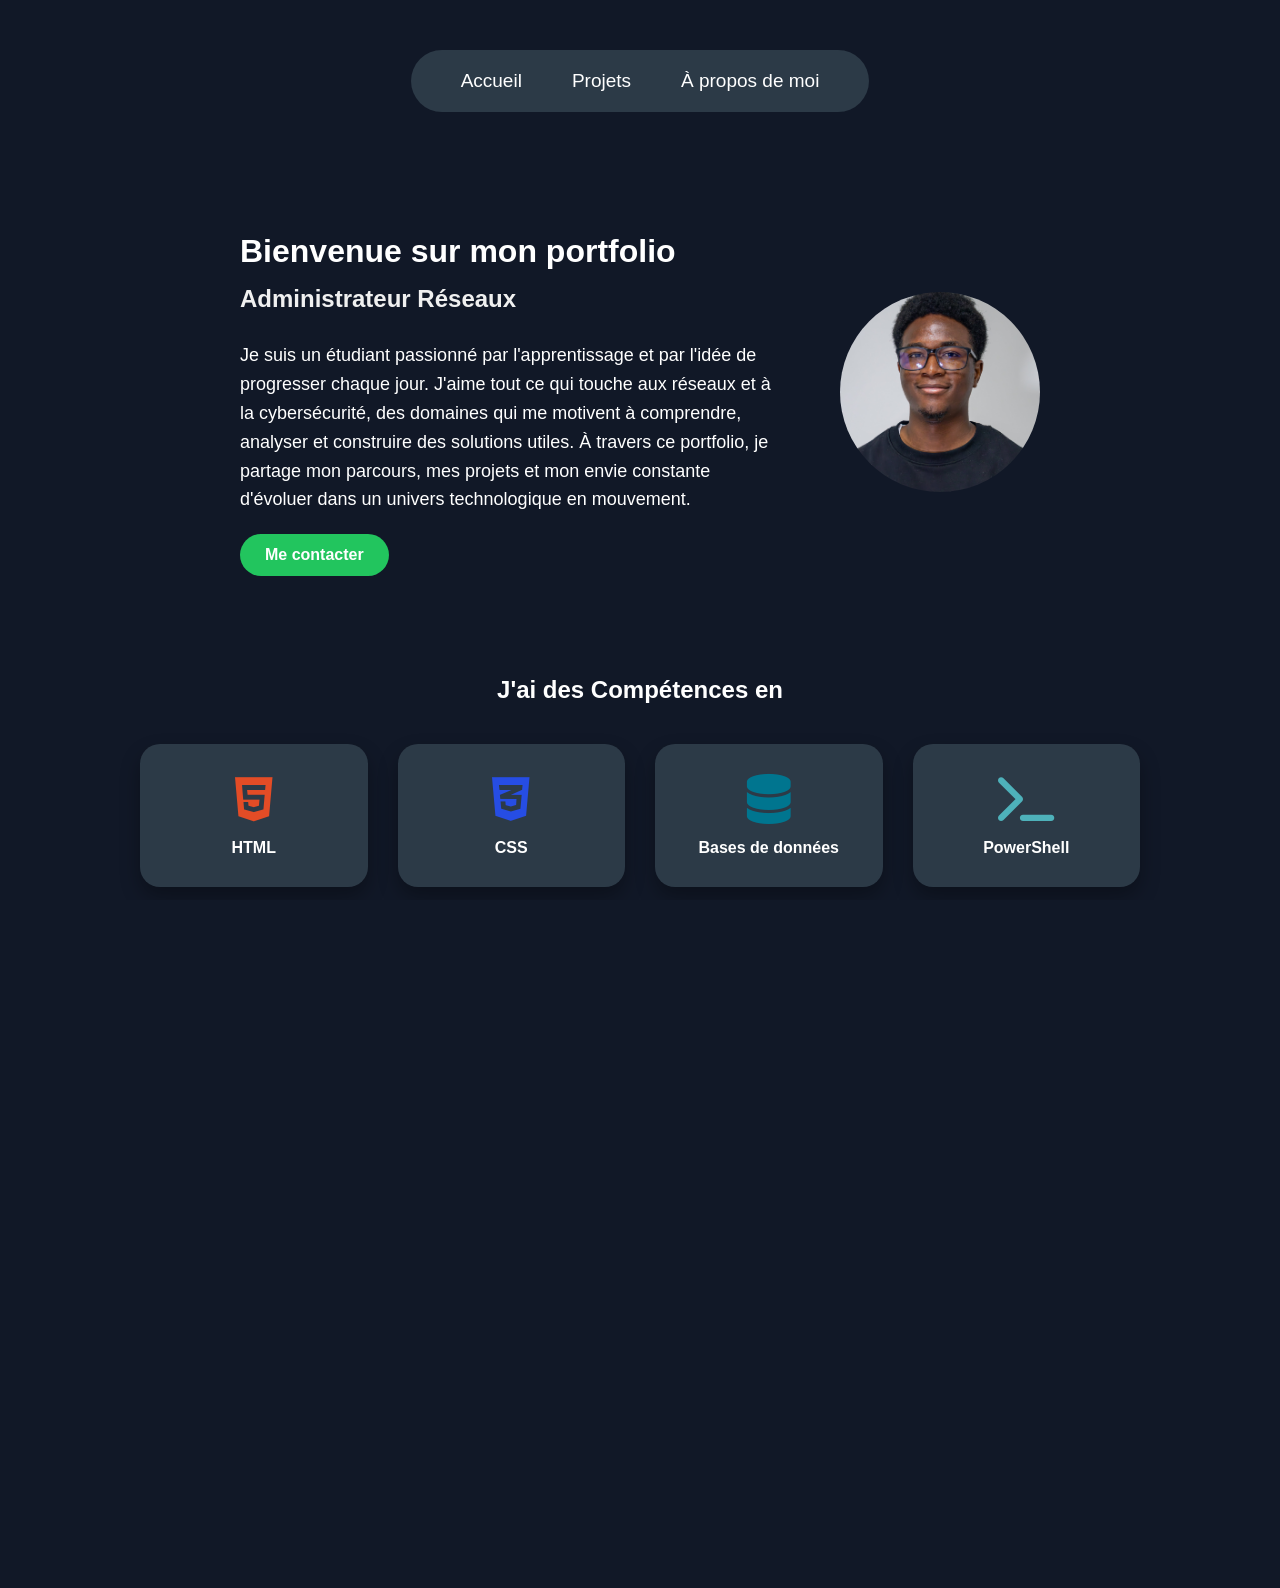
<file: index.html>
<!DOCTYPE html>
<html lang="fr">
<head>
    <meta charset="UTF-8">
    <meta name="viewport" content="width=device-width, initial-scale=1.0">
    <link href="index.css" rel="stylesheet">
    <title>Portfolio - David BEKALE</title>
    <link rel="stylesheet" href="https://cdnjs.cloudflare.com/ajax/libs/font-awesome/6.4.2/css/all.min.css">
</head>
<body>
    <div class="header">
        <ul class="nav-links">
            <li class ="nav-item"><a href="index.html">Accueil</a></li>
            <li class ="nav-item"><a href="projets.html">Projets</a></li>
            <li class ="nav-item"><a href="apropos.html">À propos de moi</a></li>
        </ul>
    </div>
    <main>
    <div class="content">
        <div class="photo">
            <img src="david.jpg" alt="Photo de moi" class="img_david">
        </div>
        <div class="presentation">
            <h1>Bienvenue sur mon portfolio</h1>
            <h3>Administrateur Réseaux</h3>
            <p>Je suis un étudiant passionné par l'apprentissage et par l'idée de progresser chaque jour. J'aime tout ce qui touche aux réseaux et à la cybersécurité, des domaines qui me motivent à comprendre, analyser et construire des solutions utiles. À travers ce portfolio, je partage mon parcours, mes projets et mon envie constante d'évoluer dans un univers technologique en mouvement.</p>
            <a href="#contact" class="btn-contact">Me contacter</a>
        </div>
    </div>
    <div class="skills-section">
        <h2 class="skills-title">J'ai des Compétences en</h2>
        <div class="skills-grid">
        <div class="skill-card">
        <i class="fab fa-html5 icon-html"></i>
        <span>HTML</span>
    </div>

    <div class="skill-card">
        <i class="fab fa-css3-alt icon-css"></i>
        <span>CSS</span>
    </div>

    <div class="skill-card">
        <i class="fas fa-database icon-db"></i>
        <span>Bases de données</span>
    </div>

    <div class="skill-card">
        <i class="fas fa-terminal icon-shell"></i>
        <span>PowerShell</span>
    </div>

    <div class="skill-card">
        <i class="fab fa-react icon-react"></i>
        <span>React JS</span>
    </div>

    <div class="skill-card">
        <i class="fab fa-linux icon-linux"></i>
        <span>Linux</span>
    </div>

    <div class="skill-card">
        <i class="fas fa-server icon-virtualisation"></i>
        <span>Virtualisation</span>
    </div>

    <div class="skill-card">
        <i class="fas fa-network-wired icon-network"></i>
        <span>Réseaux</span>
    </div>
    </div>
    <div id="contact" class="contactez-moi">
        <h2 class="contact-title">Contactez-moi</h2>
        <p>Si vous souhaitez en savoir plus sur mes projets ou discuter d'une collaboration, n'hésitez pas à me contacter via les informations ci-dessous :</p>
        <div class="contact-info">
            <p>Email: <a href="mailto:robertndong20@gmail.com">robertndong20@gmail.com</a></p>
            <p>Téléphone: <a href="tel:0625884021">06 25 88 40 21</a></p>
        </div>
    </div>
    </main>
    <footer class="footer">
        <p>© 2026 David BEKALE</p>
        <p>Conçu par David BEKALE</p>
    </footer>

    <script src="index.js"></script>
</body>
</html>
</file>
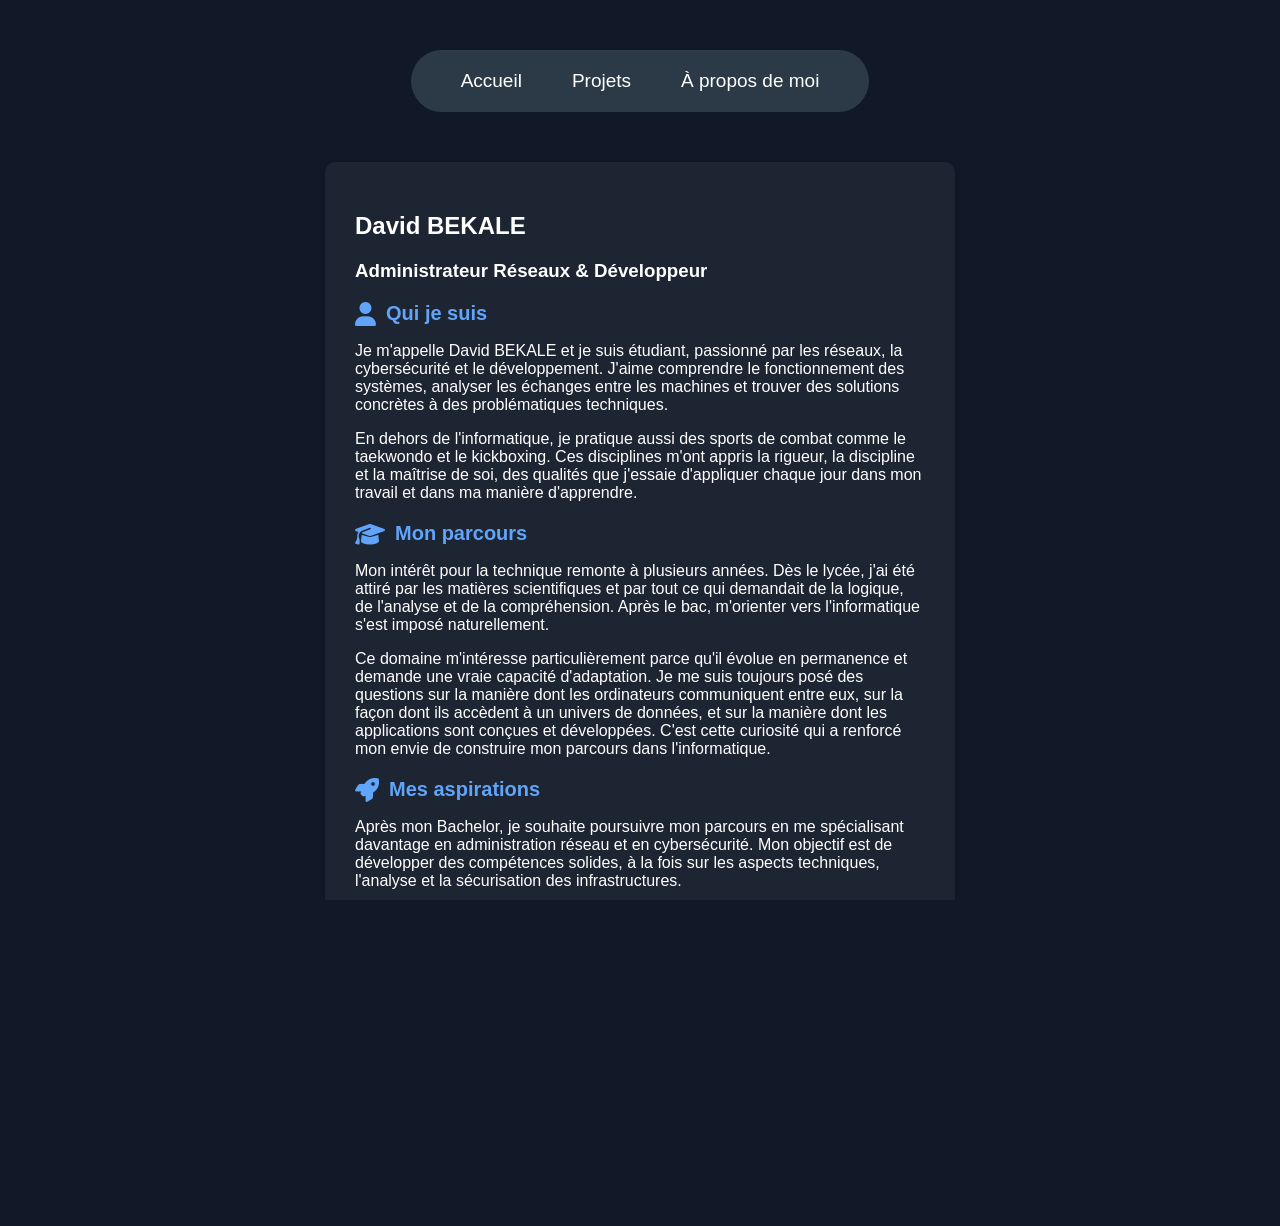
<file: apropos.html>
<!DOCTYPE html>
<html lang="fr">
<head>
    <meta charset="UTF-8">
    <meta name="viewport" content="width=device-width, initial-scale=1.0">
    <link href="index.css" rel="stylesheet">
    <title>À propos de moi</title>
    <link rel="stylesheet" href="https://cdnjs.cloudflare.com/ajax/libs/font-awesome/6.4.2/css/all.min.css">
</head>
<body>
    <div class="header">
        <ul class="nav-links">
            <li class="nav-item"><a href="index.html">Accueil</a></li>
            <li class="nav-item"><a href="projets.html">Projets</a></li>
            <li class="nav-item"><a href="apropos.html">À propos de moi</a></li>
        </ul>
    </div>
    <main>
        <div class="about-section">
            <div class="about-content">
                <div class="about-text">
                    <h2>David BEKALE</h2>
                    <h3>Administrateur Réseaux & Développeur</h3>
                    
                    <h4><i class="fas fa-user"></i> Qui je suis</h4>
                    <p>Je m'appelle David BEKALE et je suis étudiant, passionné par les réseaux, la cybersécurité et le développement. J'aime comprendre le fonctionnement des systèmes, analyser les échanges entre les machines et trouver des solutions concrètes à des problématiques techniques.</p>
                    <p>En dehors de l'informatique, je pratique aussi des sports de combat comme le taekwondo et le kickboxing. Ces disciplines m'ont appris la rigueur, la discipline et la maîtrise de soi, des qualités que j'essaie d'appliquer chaque jour dans mon travail et dans ma manière d'apprendre.</p>

                    <h4><i class="fas fa-graduation-cap"></i> Mon parcours</h4>
                    <p>Mon intérêt pour la technique remonte à plusieurs années. Dès le lycée, j'ai été attiré par les matières scientifiques et par tout ce qui demandait de la logique, de l'analyse et de la compréhension. Après le bac, m'orienter vers l'informatique s'est imposé naturellement.</p>
                    <p>Ce domaine m'intéresse particulièrement parce qu'il évolue en permanence et demande une vraie capacité d'adaptation. Je me suis toujours posé des questions sur la manière dont les ordinateurs communiquent entre eux, sur la façon dont ils accèdent à un univers de données, et sur la manière dont les applications sont conçues et développées. C'est cette curiosité qui a renforcé mon envie de construire mon parcours dans l'informatique.</p>

                    <h4><i class="fas fa-rocket"></i> Mes aspirations</h4>
                    <p>Après mon Bachelor, je souhaite poursuivre mon parcours en me spécialisant davantage en administration réseau et en cybersécurité. Mon objectif est de développer des compétences solides, à la fois sur les aspects techniques, l'analyse et la sécurisation des infrastructures.</p>
                    <p>J'envisage également de poursuivre mes études en Master ou d'intégrer une école d'ingénieur. Quelle que soit la voie choisie, je veux continuer à progresser, gagner en expertise et construire une carrière exigeante, évolutive et cohérente avec mes ambitions professionnelles.</p>

                    <a href="David_BEKALE-CV-StageAlternance.pdf" download class="cv-button">Télécharger mon CV</a>
                </div>
            </div>
        </div>
    </main>
    <footer class="footer">
        <p>© 2026 David BEKALE</p>
    </footer>

    <script src="index.js"></script>
</body>
</html>
</file>
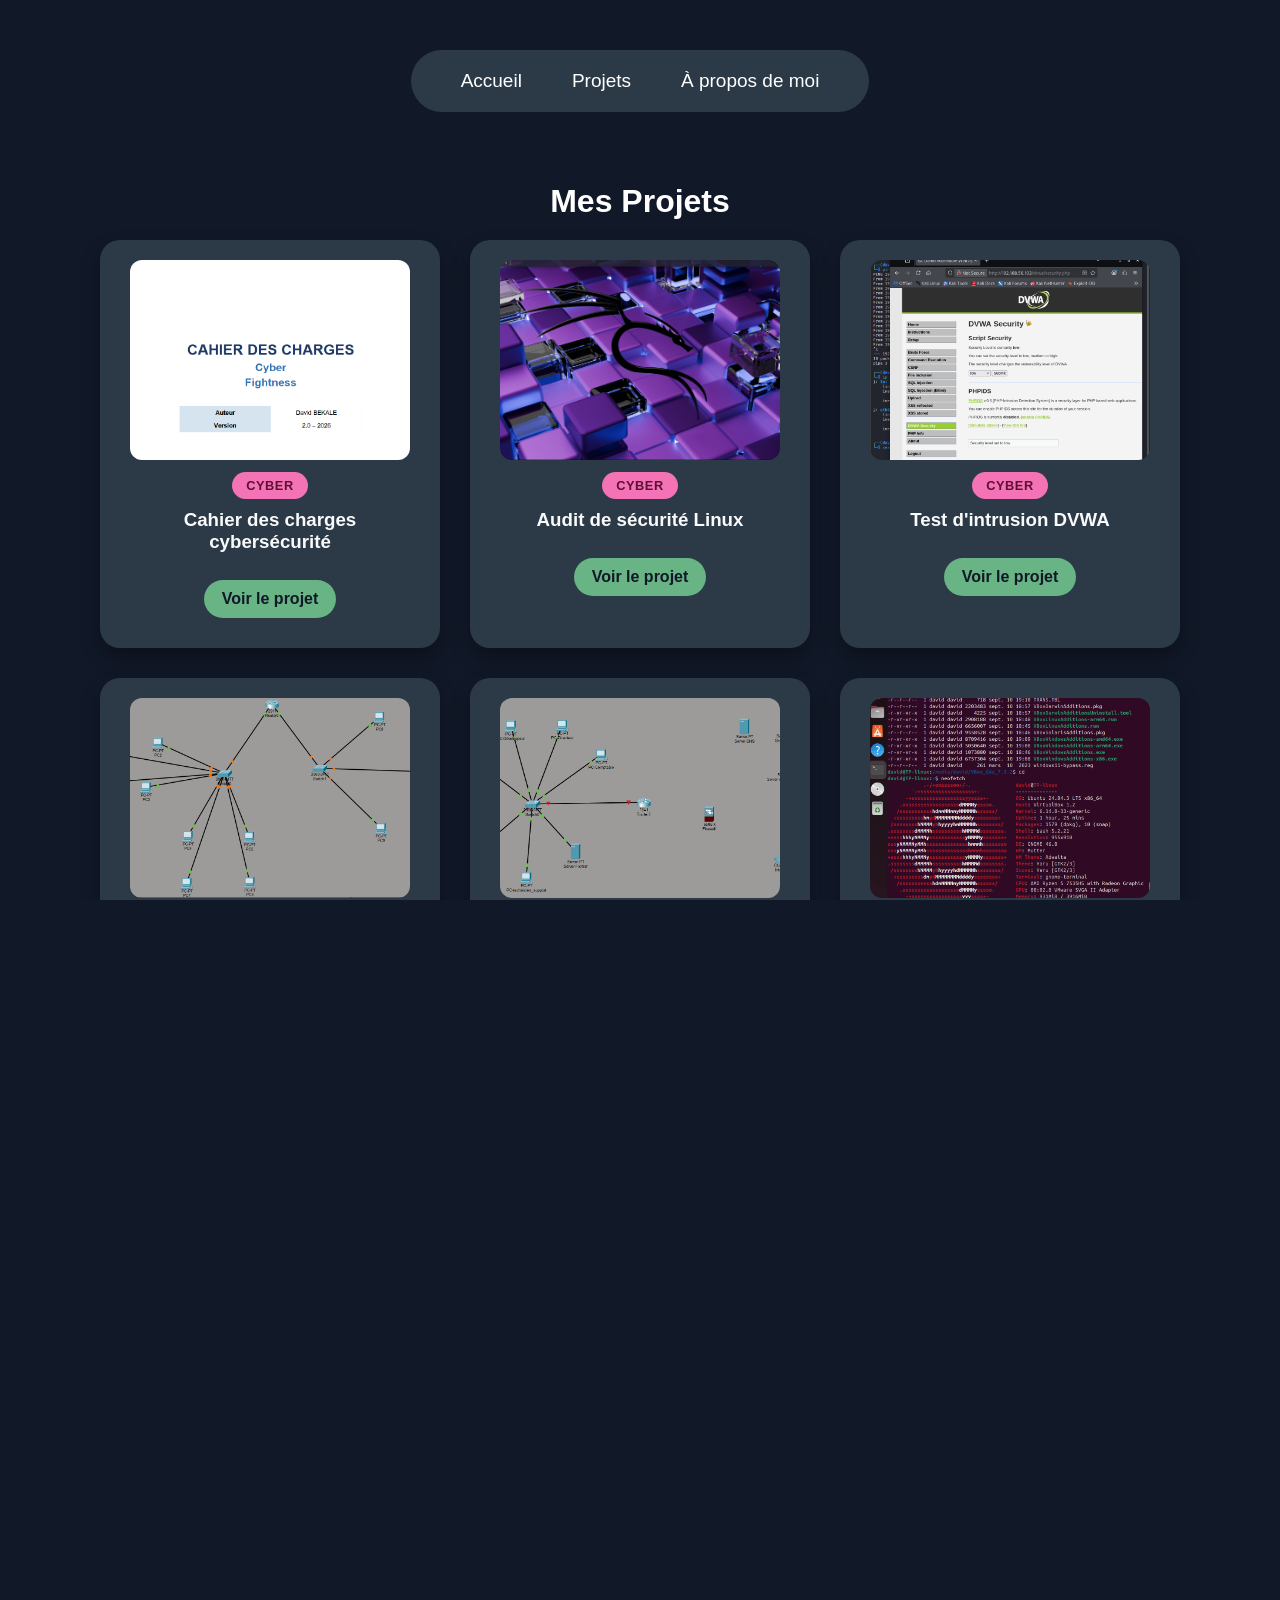
<file: projets.html>
<!DOCTYPE html>
<html lang="fr">
<head>
    <meta charset="UTF-8">
    <meta name="viewport" content="width=device-width, initial-scale=1.0">
    <link href="index.css" rel="stylesheet">
    <title>Mes Projets</title>
    <link rel="stylesheet" href="https://cdnjs.cloudflare.com/ajax/libs/font-awesome/6.4.2/css/all.min.css">
</head>
<body>
    <div class="header">
        <ul class="nav-links">
            <li class ="nav-item"><a href="index.html">Accueil</a></li>
            <li class ="nav-item"><a href="projets.html">Projets</a></li>
            <li class ="nav-item"><a href="apropos.html">À propos de moi</a></li>
        </ul>
    </div>
    <main>
        <div class="projects-section">
            <h1 class="projects-title">Mes Projets</h1>

            <div id="projects-grid" class="projects-grid" aria-live="polite">
                <!-- Les cartes de projets seront générées ici par JavaScript -->
            </div>

            <noscript>
                <div class="project-card">
                    <img src="https://via.placeholder.com/300x200" alt="Image du projet" class="project-image">
                    <h3>Nom du Projet 1</h3>
                    <p>Ceci est une brève description de mon projet. Il est génial.</p>
                </div>
            </noscript>
        </div>
    </main>
    <footer class="footer">
        <p>© 2026 David BEKALE</p>
    </footer>

    <script src="index.js"></script>
</body>
</html>
</file>
<file: index.css>
*,
*::before,
*::after {
  box-sizing: border-box;
}

html, body {
    height: 100%;
    margin: 0;
    padding: 0;
    font-family: 'roboto', sans-serif;
    background-color: #111827;
    overflow-x: hidden; /* Prevent horizontal scroll */
}

body {
    display: flex;
    flex-direction: column;
    align-items: center;
    color: white;
}

main {
    flex: 1 0 auto;
    display: flex;
    flex-direction: column;
    align-items: center;
}

.header {
    margin-top: 50px;
    background-color: #2c3a47;
    display: inline-flex;
    justify-content: center;
    align-items: center;
    padding: 20px 40px;
    border-radius: 67px;
    color: white;
    font-size: 19px;
    width: auto;
    max-width: 90%;
    gap: 100px;
}
.nav-links {
    display: flex;
    list-style: none;
    padding: 0;
    margin: 0;
    gap: 30px;
    flex-wrap: wrap;
    justify-content: center;
}

.header a {
    text-decoration: none;
    color: white;
    padding: 10px;
    border-radius: 10px;
    transition: background-color 0.3s ease;
    white-space: nowrap;
}

.header a:hover {
    text-decoration: none;
    color: #68b484;
    border-radius: 10px;
}

.header li {
    list-style: none;
    margin: 0;
}

.content, .skills-section, .contactez-moi {
    margin-bottom: 80px;
    width: 90%;
    max-width: 1200px;
    margin-left: auto;
    margin-right: auto;
}

.content {
    display: flex;
    align-items: center;
    justify-content: center;
    margin-top: 100px;
    gap: 60px;
    flex-direction: row-reverse;
}

.presentation {
    width: 50%;
    display: flex;
    flex-direction: column;
    align-items: flex-start;
    text-align: left;
}

.presentation h1 {
    margin-bottom: 5px;
}

.presentation h3 {
    font-size: 24px;
    color: #f0f0f0;
    margin: 10px 0;
}

.presentation p {
    font-size: 18px;
    line-height: 1.6;
    margin-bottom: 20px;
}

.btn-contact {
    background-color: #22C55E;
    color: white;
    padding: 12px 25px;
    border-radius: 25px;
    text-decoration: none;
    font-weight: bold;
    transition: background-color 0.3s ease;
}

.btn-contact:hover {
    background-color: #1aa04b;
}

.img_david {
    width: 200px;
    height: 200px;
    border-radius: 50%;
    object-fit: cover;
}

.skills-section {
    text-align: center;
}

.skills-grid {
    display: grid;
    grid-template-columns: repeat(4, 1fr);
    gap: 30px;
    max-width: 1000px;
    margin: 40px auto;
}

.skill-card {
    background-color: #2c3a47;
    border-radius: 20px;
    padding: 30px;
    display: flex;
    flex-direction: column;
    align-items: center;
    transition: all 0.3s ease;
    box-shadow: 0 10px 20px rgba(0, 0, 0, 0.3);
}

.skill-card:hover {
    background-color: #d5d9e0;
    transform: translateY(-10px);
}

.skill-card:hover span {
    color: black;
}

.skill-card i {
    font-size: 50px;
    margin-bottom: 15px;
}

.skill-card span {
    font-weight: bold;
    color: white;
    font-family: 'Segoe UI', sans-serif;
}

.contactez-moi {
    text-align: center;
    display: flex;
    flex-direction: column;
    align-items: center;
}

.contact-info {
    margin-top: 20px;
    display: flex;
    justify-content: center;
    gap: 20px;
    flex-wrap: wrap;
}

.contact-info p {
    background-color: #2c3a47;
    color: white;
    padding: 15px;
    border-radius: 10px;
    margin: 0;
    transition: all 0.3s ease;
}

.contact-info a {
    color: white;
    text-decoration: none;
}

.contact-info p:hover {
    background-color: #d5d9e0;
    transform: translateY(-10px);
    color: black;
}

.contact-info p:hover a {
    color: black;
}

.footer {
    background-color: #2c3a47;
    color: white;
    padding: 20px;
    text-align: center;
    width: 100%;
    flex-shrink: 0;
}

.icon-html {
    color: #E34C26;
}

.icon-css {
    color: #264DE4;
}

.icon-db {
    color: #00758F;
}

.icon-shell {
    color: #4EB1BA;
}

.icon-react {
    color: #61DBFB;
}

.icon-linux {
    color: #FCC624;
}

.icon-virtualisation {
    color: #1886C5;
}

.icon-network {
    color: #049FD9;
}

.project-detail-container {
    width: 90%;
    max-width: 1000px;
    margin: 50px auto;
    padding: 30px;
    background-color: #2c3a47;
    border-radius: 15px;
    color: white;
}

.project-detail-container h1 {
    margin-top: 0;
    margin-bottom: 15px;
    font-size: 2.5em;
}

.project-detail-container > p {
    margin: 15px 0;
    line-height: 1.8;
    font-size: 1.1em;
}

.project-category {
    font-size: 1.1em;
    color: #68b484;
    font-weight: bold;
}

.project-section {
    margin-top: 28px;
}

.project-section h2 {
    margin-bottom: 10px;
    color: #68b484;
}

.project-section p {
    margin: 0;
    line-height: 1.8;
    font-size: 1.05em;
    color: #f3f4f6;
}

.project-section ul {
    margin: 0;
    padding-left: 22px;
}

.project-section li {
    margin: 8px 0;
    line-height: 1.7;
    color: #f3f4f6;
}

.project-detail-container img {
    max-width: 100%;
    height: auto;
    border-radius: 12px;
    margin: 20px 0;
}

.back-button {
    display: inline-block;
    margin-bottom: 20px;
    padding: 12px 25px;
    background-color: #68b484;
    color: #111827;
    text-decoration: none;
    border-radius: 25px;
    font-weight: bold;
    transition: all 0.3s ease;
}

.back-button:hover {
    background-color: #5fb775;
    transform: translateY(-3px);
}

.project-cta-spacing {
    margin-top: 30px;
}

/* Responsive adjustments */
@media (max-width: 992px) {
    .header {
        gap: 50px;
    }
    .content {
        flex-direction: column;
        text-align: center;
    }
    .presentation {
        width: 80%;
        align-items: center;
    }
}

@media (max-width: 768px) {
    .nav-links {
        gap: 15px;
    }
    .header {
        padding: 15px 20px;
        border-radius: 50px;
    }
    .skills-grid {
        grid-template-columns: repeat(2, 1fr);
    }
}

@media (max-width: 480px) {
    .nav-links {
        flex-direction: column;
        gap: 10px;
    }
    .header {
        border-radius: 30px;
    }
    .skills-grid {
        grid-template-columns: 1fr;
    }
    .presentation h1 {
        font-size: 24px;
    }
    .presentation h3 {
        font-size: 20px;
    }
    .presentation p {
        font-size: 16px;
    }
    .contact-info {
        flex-direction: column;
        gap: 10px;
    }
}

.projects-section {
    text-align: center;
    margin-top: 50px;
    margin-bottom: 80px;
    width: 90%;
    max-width: 1200px;
}

.projects-title {
    margin-bottom: 20px;
}

.projects-filters {
    display: flex;
    justify-content: center;
    gap: 12px;
    flex-wrap: wrap;
    margin-bottom: 30px;
}

.project-filter {
    background-color: #2c3a47;
    color: white;
    border: 1px solid #68b484;
    padding: 10px 18px;
    border-radius: 25px;
    cursor: pointer;
    transition: all 0.2s ease;
}

.project-filter:hover,
.project-filter.active {
    background-color: #68b484;
    color: #111827;
    border-color: #5fb775;
}

.projects-grid {
    display: grid;
    grid-template-columns: repeat(3, 1fr);
    gap: 30px;
    margin: 0 auto;
}

.no-projects {
    color: #d5d9e0;
    font-size: 1.1rem;
    padding: 30px;
}

.project-card {
    background-color: #2c3a47;
    border-radius: 20px;
    padding: 0 30px 30px;
    display: flex;
    flex-direction: column;
    align-items: center;
    text-align: center;
    transition: all 0.3s ease;
    box-shadow: 0 10px 20px rgba(0, 0, 0, 0.3);
    overflow: hidden; /* To ensure the image corners are clipped */
}

.project-category-badge {
    margin-top: 12px;
    margin-bottom: 10px;
    padding: 6px 14px;
    border-radius: 999px;
    font-size: 0.8rem;
    font-weight: 700;
    text-transform: uppercase;
    letter-spacing: 0.04em;
}

.project-category-badge.dev {
    background-color: #5cc2ff;
    color: #052b43;
}

.project-category-badge.reseaux {
    background-color: #ffd166;
    color: #4d3305;
}

.project-category-badge.cyber {
    background-color: #f472b6;
    color: #5d1034;
}

.project-card img.project-image {
    width: 100%;
    height: 200px;
    border-radius: 12px;
    object-fit: cover;
    margin-top: 20px;
}

.project-card h3 {
    margin-top: 14px;
    margin-bottom: 12px;
    color: #f9fafb;
    transition: color 0.3s ease;
}

.project-card p {
    margin-bottom: 16px;
    color: #e5e7eb;
    transition: color 0.3s ease;
}

.project-actions {
    display: flex;
    gap: 10px;
    margin-top: 12px;
}

.project-link {
    display: inline-block;
    padding: 10px 18px;
    border-radius: 20px;
    background-color: #1f2937;
    color: white;
    text-decoration: none;
    font-weight: bold;
    transition: all 0.25s ease;
}

.project-link:hover {
    background-color: #1c64f2;
    color: white;
}

.project-link.details {
    background-color: #68b484;
    color: #111827;
}

.project-link.external {
    background-color: #f59e0b;
    color: #111827;
}

.project-link.details:hover {
    background-color: #4ca769;
}

.project-link.external:hover {
    background-color: #d97706;
}

.project-link.is-disabled,
.project-link.is-disabled:hover {
    background-color: #9ca3af;
    color: #111827;
    cursor: not-allowed;
    opacity: 0.7;
}


.project-card:hover {
    background-color: #d5d9e0;
    transform: translateY(-10px);
    color: black;
}

.project-card:hover h3,
.project-card:hover p {
    color: #111827;
}

.project-card h3 {
    margin-top: 0;
    margin-bottom: 15px;
}

.project-card p {
    margin-bottom: 0;
}

/* Responsive adjustments for projects */
@media (max-width: 992px) {
    .projects-grid {
        grid-template-columns: repeat(2, 1fr);
    }
}

@media (max-width: 768px) {
    .projects-grid {
        grid-template-columns: 1fr;
    }
}

.about-section {
    width: 90%;
    max-width: 1200px;
    margin: 50px auto;
    text-align: center;
}

.about-content {
    display: flex;
    flex-direction: column;
    align-items: center;
    gap: 0;
    text-align: left;
}

.about-text {
    max-width: 700px;
    text-align: left;
    background: rgba(255, 255, 255, 0.05);
    padding: 30px;
    border-radius: 10px;
    box-shadow: 0 4px 6px rgba(0, 0, 0, 0.1);
    animation: fadeIn 1s ease-in;
}

@keyframes fadeIn {
    from {
        opacity: 0;
        transform: translateY(20px);
    }
    to {
        opacity: 1;
        transform: translateY(0);
    }
}
.about-text h4 {
    color: #60A5FA;
    font-size: 20px;
    margin-top: 20px;
    margin-bottom: 10px;
    display: flex;
    align-items: center;
    gap: 10px;
}

.about-text h4 i {
    color: #60A5FA;
    font-size: 24px;
}

.cv-button {
    background-color: #22C55E;
    color: white;
    padding: 12px 25px;
    border-radius: 25px;
    text-decoration: none;
    font-weight: bold;
    transition: background-color 0.3s ease;
    display: inline-block;
    margin-top: 20px;
}

.cv-button:hover {
    background-color: #1aa04b;
}
</file>
